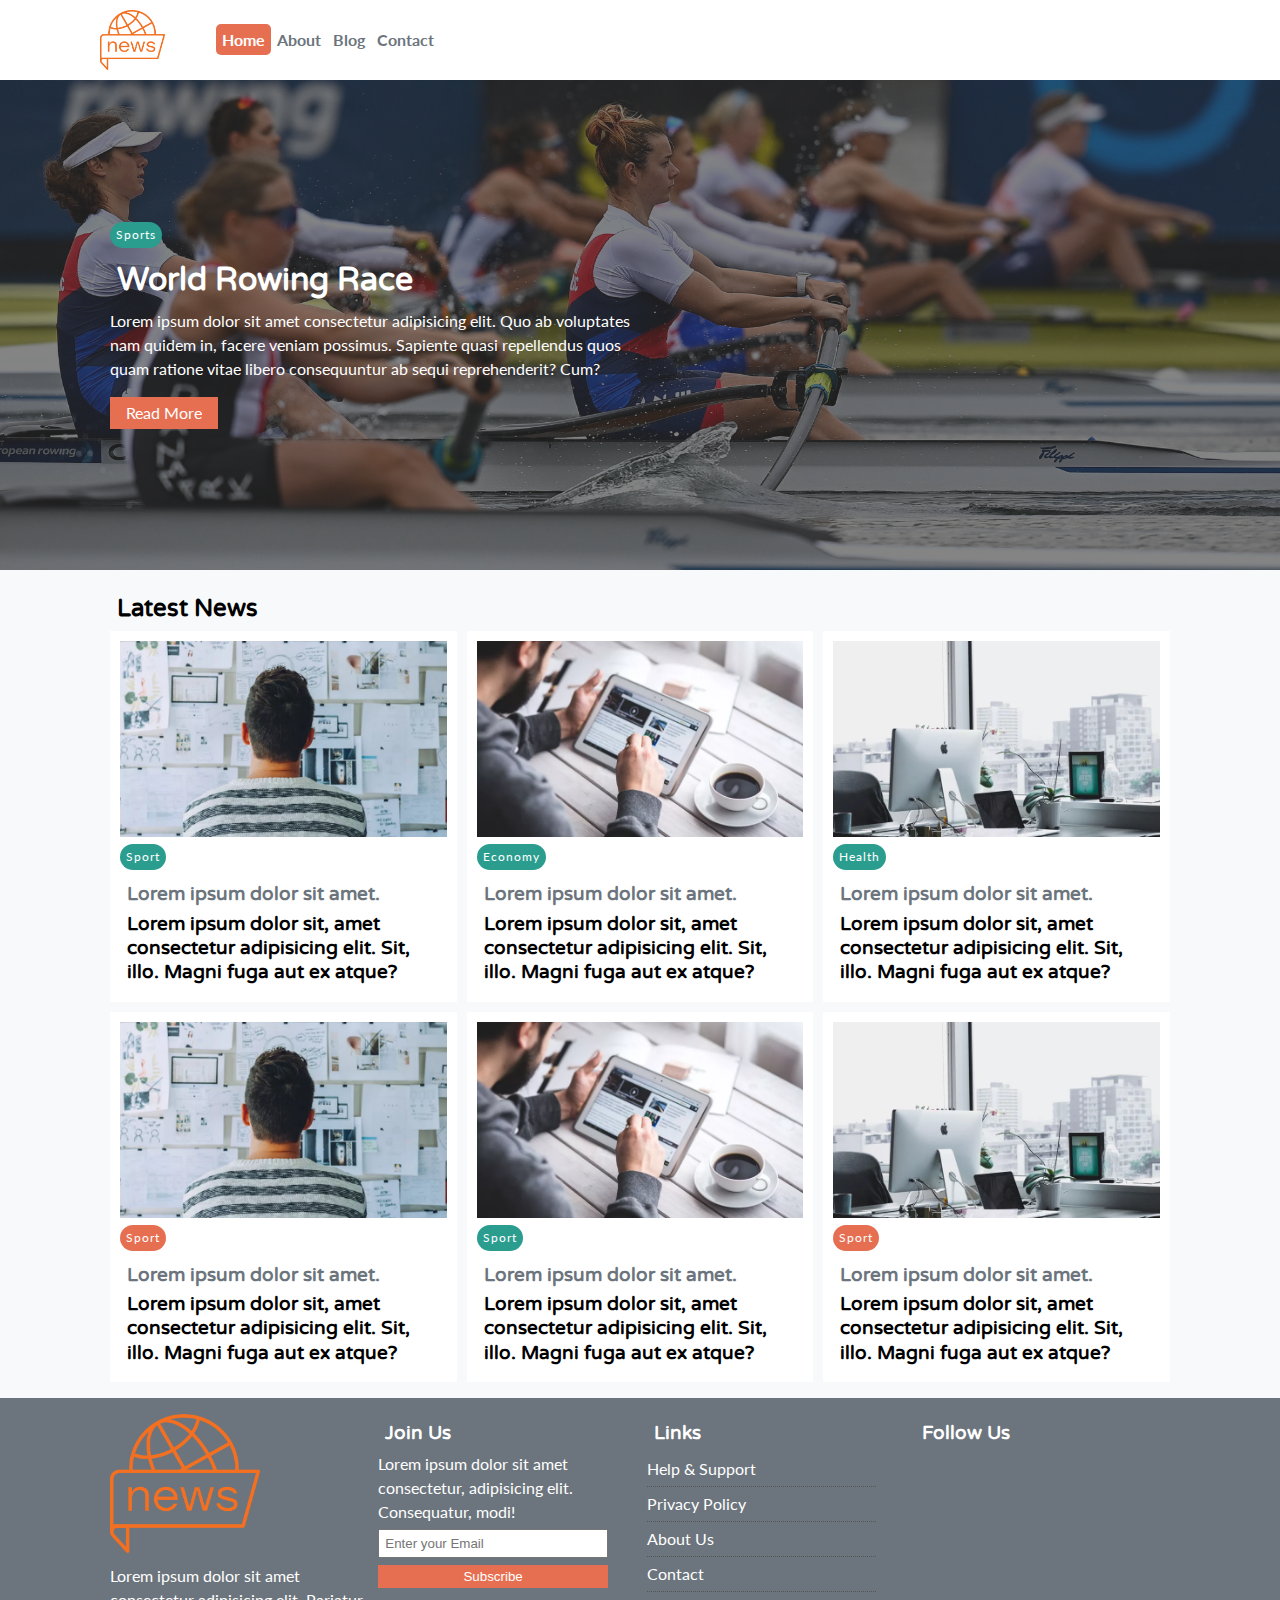
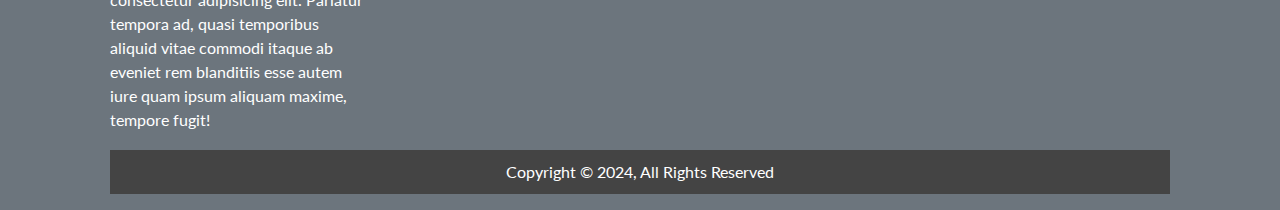
<file: NEWS-SITE/index.html>
<!DOCTYPE html>
<html lang="tr">
<head>
    <meta charset="UTF-8">
    <meta http-equiv="X-UA-Compatible" content="IE=edge">
    <meta name="viewport" content="width=device-width, initial-scale=1.0">
    <link rel="stylesheet" href="https://cdnjs.cloudflare.com/ajax/libs/font-awesome/5.9.0/css/all.min.css" integrity="sha512-q3eWabyZPc1XTCmF+8/LuE1ozpg5xxn7iO89yfSOd5/oKvyqLngoNGsx8jq92Y8eXJ/IRxQbEC+FGSYxtk2oiw==" crossorigin="anonymous" referrerpolicy="no-referrer" />
    <link href="https://fonts.googleapis.com/css2?family=Lato&family=Varela+Round&display=swap" rel="stylesheet">
    <link rel="stylesheet" href="css/style.css">
    <link rel="stylesheet" media="screen and (max-width:768px)" href="css/mobile.css">
    <title>News Site</title>
</head>
<body>
    <!-- navbar -->
    <nav id="main-nav" class="nav">
        <div class="container">
            <img src="img/logo.png" alt="" class="logo">
            <ul>
                <li><a class="active" href="index.html">Home</a></li>
                <li><a href="about.html">About</a></li>
                <li><a href="blog.html">Blog</a></li>
                <li><a href="contact.html">Contact</a></li>
            </ul>
            <div class="social-icons">
                <a href="#"><i class="fab fa-facebook fa-2x"></i></a>
                <a href="#"><i class="fab fa-twitter fa-2x"></i></a>
                <a href="#"><i class="fab fa-instagram fa-2x"></i></a>
                <a href="#"><i class="fab fa-youtube fa-2x"></i></a>
            </div>
        </div>
    </nav>
    <!-- header -->
    <header id="header">
        <div class="container">
            <div class="header-container">
                <div class="header-content">
                    <div class="category bg-secondary">Sports</div>
                    <h1>World Rowing Race</h1>
                    <p class="mb-4">Lorem ipsum dolor sit amet consectetur adipisicing elit. Quo ab voluptates nam quidem in, facere veniam possimus. Sapiente quasi repellendus quos quam ratione vitae libero consequuntur ab sequi reprehenderit? Cum?</p>
                    <a href="#" class="btn btn-primary">Read More</a>
                </div>
            </div>
        </div>
    </header>
    <!-- article -->
    <section id="main-articles" class="py-2">
        <div class="container">
            <h2>Latest News</h2>
            <div class="articles-container">
                <article class="card">
                    <img src="img/img-1.webp" alt="">
                    <div>
                        <div class="category bg-secondary">Sport</div>
                        <h3>
                            <a href="article.html">Lorem ipsum dolor sit amet.</a>
                            <p>Lorem ipsum dolor sit, amet consectetur adipisicing elit. Sit, illo. Magni fuga aut ex atque?</p>
                        </h3>
                    </div>
                </article>
                <article class="card">
                    <img src="img/img-2.webp" alt="">
                    <div>
                        <div class="category bg-secondary">Economy</div>
                        <h3>
                            <a href="article.html">Lorem ipsum dolor sit amet.</a>
                            <p>Lorem ipsum dolor sit, amet consectetur adipisicing elit. Sit, illo. Magni fuga aut ex atque?</p>
                        </h3>
                    </div>
                </article>
                <article class="card">
                    <img src="img/img-3.webp" alt="">
                    <div>
                        <div class="category bg-secondary">Health</div>
                        <h3>
                            <a href="article.html">Lorem ipsum dolor sit amet.</a>
                            <p>Lorem ipsum dolor sit, amet consectetur adipisicing elit. Sit, illo. Magni fuga aut ex atque?</p>
                        </h3>
                    </div>
                </article>
                <article class="card">
                    <img src="img/img-1.webp" alt="">
                    <div>
                        <div class="category bg-primary">Sport</div>
                        <h3>
                            <a href="article.html">Lorem ipsum dolor sit amet.</a>
                            <p>Lorem ipsum dolor sit, amet consectetur adipisicing elit. Sit, illo. Magni fuga aut ex atque?</p>
                        </h3>
                    </div>
                </article>
                <article class="card">
                    <img src="img/img-2.webp" alt="">
                    <div>
                        <div class="category bg-secondary">Sport</div>
                        <h3>
                            <a href="article.html">Lorem ipsum dolor sit amet.</a>
                            <p>Lorem ipsum dolor sit, amet consectetur adipisicing elit. Sit, illo. Magni fuga aut ex atque?</p>
                        </h3>
                    </div>
                </article>
                <article class="card">
                    <img src="img/img-3.webp" alt="">
                    <div>
                        <div class="category bg-primary">Sport</div>
                        <h3>
                            <a href="article.html">Lorem ipsum dolor sit amet.</a>
                            <p>Lorem ipsum dolor sit, amet consectetur adipisicing elit. Sit, illo. Magni fuga aut ex atque?</p>
                        </h3>
                    </div>
                </article>
                
            </div>
        </div>
    </section>
    <!-- footer -->
    <footer id="main-footer" class="py-2">
        <div class="container footer-container">
            <div>
                <img src="img/logo.png" alt="">
                <p>Lorem ipsum dolor sit amet consectetur adipisicing elit. Pariatur tempora ad, quasi temporibus aliquid vitae commodi itaque ab eveniet rem blanditiis esse autem iure quam ipsum aliquam maxime, tempore fugit!</p>
            </div>
            <div>
                <h3>Join Us</h3>
                <p>Lorem ipsum dolor sit amet consectetur, adipisicing elit. Consequatur, modi!</p>
                <form action="">
                    <input type="email" name="" id="" placeholder="Enter your Email">
                    <input type="submit" value="Subscribe" class="btn btn-primary">
                </form>
            </div>
            <div>
                <h3>Links</h3>
                <ul>
                    <li><a href="#">Help & Support</a></li>
                    <li><a href="#">Privacy Policy</a></li>
                    <li><a href="#">About Us</a></li>
                    <li><a href="#">Contact</a></li>
                </ul>
            </div>
            <div>
                <h3>Follow Us</h3>
                <div >
                    <a href=""><i class="fab fa-facebook fa-2x"></i></a>
                    <a href=""><i class="fab fa-twitter fa-2x"></i></a>
                    <a href=""><i class="fab fa-instagram fa-2x"></i></a>
                    <a href=""><i class="fab fa-youtube fa-2x"></i></a>
                </div>
            </div>
            <div>
                <p>Copyright &copy; 2024, All Rights Reserved </p>
            </div>
        </div>
    </footer>
</body>
</html>
</file>
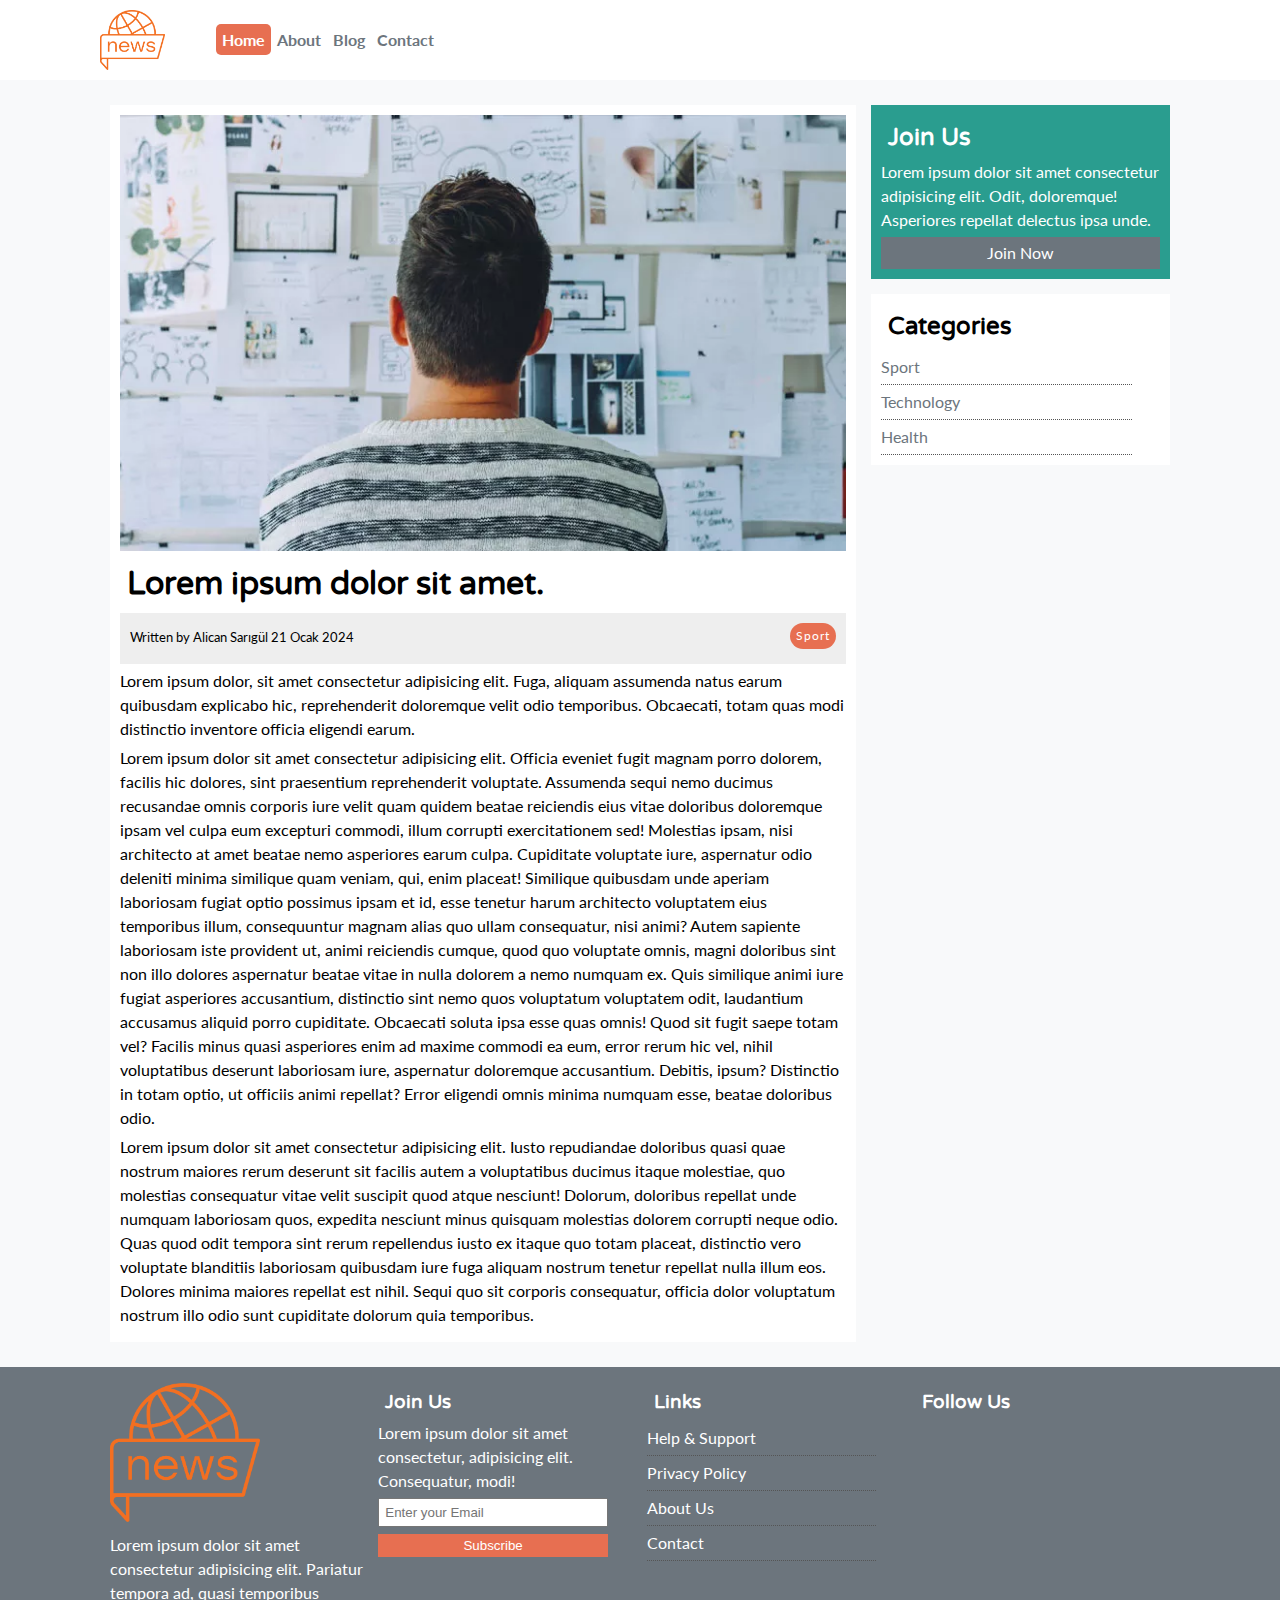
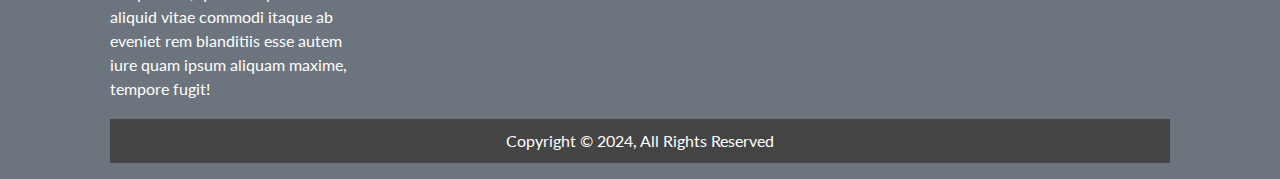
<file: NEWS-SITE/article.html>
<!DOCTYPE html>
<html lang="tr">
<head>
    <meta charset="UTF-8">
    <meta http-equiv="X-UA-Compatible" content="IE=edge">
    <meta name="viewport" content="width=device-width, initial-scale=1.0">
    <link rel="stylesheet" href="https://cdnjs.cloudflare.com/ajax/libs/font-awesome/5.9.0/css/all.min.css" integrity="sha512-q3eWabyZPc1XTCmF+8/LuE1ozpg5xxn7iO89yfSOd5/oKvyqLngoNGsx8jq92Y8eXJ/IRxQbEC+FGSYxtk2oiw==" crossorigin="anonymous" referrerpolicy="no-referrer" />
    <link href="https://fonts.googleapis.com/css2?family=Lato&family=Varela+Round&display=swap" rel="stylesheet">
    <link rel="stylesheet" href="css/style.css">
    <link rel="stylesheet" media="screen and (max-width:768px)" href="css/mobile.css">
    <title>News Site</title>
</head>
<body>
    <!-- navbar -->
    <nav id="main-nav" class="nav">
        <div class="container">
            <img src="img/logo.png" alt="" class="logo">
            <ul>
                <li><a class="active" href="index.html">Home</a></li>
                <li><a href="about.html">About</a></li>
                <li><a href="blog.html">Blog</a></li>
                <li><a href="contact.html">Contact</a></li>
            </ul>
            <div class="social-icons">
                <a href="#"><i class="fab fa-facebook fa-2x"></i></a>
                <a href="#"><i class="fab fa-twitter fa-2x"></i></a>
                <a href="#"><i class="fab fa-instagram fa-2x"></i></a>
                <a href="#"><i class="fab fa-youtube fa-2x"></i></a>
            </div>
        </div>
    </nav>

    <section id="articles">
        <div class="container">
            <div class="page-container">
                <article id="article" class="card">
                    <img src="img/img-1.webp" alt="">
                    <h1>Lorem ipsum dolor sit amet.</h1>
                    <div class="meta">
                        <small>
                            <i class="fas fa-user"></i>Written by Alican Sarıgül 21 Ocak 2024
                        </small>
                        <div class="category bg-primary">Sport</div>
                    </div>
                    <p>Lorem ipsum dolor, sit amet consectetur adipisicing elit. Fuga, aliquam assumenda natus earum quibusdam explicabo hic, reprehenderit doloremque velit odio temporibus. Obcaecati, totam quas modi distinctio inventore officia eligendi earum.</p>
                    <p>Lorem ipsum dolor sit amet consectetur adipisicing elit. Officia eveniet fugit magnam porro dolorem, facilis hic dolores, sint praesentium reprehenderit voluptate. Assumenda sequi nemo ducimus recusandae omnis corporis iure velit quam quidem beatae reiciendis eius vitae doloribus doloremque ipsam vel culpa eum excepturi commodi, illum corrupti exercitationem sed! Molestias ipsam, nisi architecto at amet beatae nemo asperiores earum culpa. Cupiditate voluptate iure, aspernatur odio deleniti minima similique quam veniam, qui, enim placeat! Similique quibusdam unde aperiam laboriosam fugiat optio possimus ipsam et id, esse tenetur harum architecto voluptatem eius temporibus illum, consequuntur magnam alias quo ullam consequatur, nisi animi? Autem sapiente laboriosam iste provident ut, animi reiciendis cumque, quod quo voluptate omnis, magni doloribus sint non illo dolores aspernatur beatae vitae in nulla dolorem a nemo numquam ex. Quis similique animi iure fugiat asperiores accusantium, distinctio sint nemo quos voluptatum voluptatem odit, laudantium accusamus aliquid porro cupiditate. Obcaecati soluta ipsa esse quas omnis! Quod sit fugit saepe totam vel? Facilis minus quasi asperiores enim ad maxime commodi ea eum, error rerum hic vel, nihil voluptatibus deserunt laboriosam iure, aspernatur doloremque accusantium. Debitis, ipsum? Distinctio in totam optio, ut officiis animi repellat? Error eligendi omnis minima numquam esse, beatae doloribus odio.</p>
                    <p>Lorem ipsum dolor sit amet consectetur adipisicing elit. Iusto repudiandae doloribus quasi quae nostrum maiores rerum deserunt sit facilis autem a voluptatibus ducimus itaque molestiae, quo molestias consequatur vitae velit suscipit quod atque nesciunt! Dolorum, doloribus repellat unde numquam laboriosam quos, expedita nesciunt minus quisquam molestias dolorem corrupti neque odio. Quas quod odit tempora sint rerum repellendus iusto ex itaque quo totam placeat, distinctio vero voluptate blanditiis laboriosam quibusdam iure fuga aliquam nostrum tenetur repellat nulla illum eos. Dolores minima maiores repellat est nihil. Sequi quo sit corporis consequatur, officia dolor voluptatum nostrum illo odio sunt cupiditate dolorum quia temporibus.</p>
                </article>
                <aside class="card bg-secondary">
                    <h2>Join Us</h2>
                    <p>Lorem ipsum dolor sit amet consectetur adipisicing elit. Odit, doloremque! Asperiores repellat delectus ipsa unde.</p>
                    <a href="#" class="btn btn-dark btn-block">Join Now</a>
                </aside>
                <aside id="categories" class="card">
                    <h2>Categories</h2>
                    <ul>
                        <li><a href="#"><i class="fas fa-chevron-right"></i> Sport</a></li>
                        <li><a href="#"><i class="fas fa-chevron-right"></i> Technology</a></li>
                        <li><a href="#"><i class="fas fa-chevron-right"></i> Health</a></li>
                    </ul>
                </aside>
            </div>
        </div>
    </section>
 
    <!-- footer -->
    <footer id="main-footer" class="py-2">
        <div class="container footer-container">
            <div>
                <img src="img/logo.png" alt="">
                <p>Lorem ipsum dolor sit amet consectetur adipisicing elit. Pariatur tempora ad, quasi temporibus aliquid vitae commodi itaque ab eveniet rem blanditiis esse autem iure quam ipsum aliquam maxime, tempore fugit!</p>
            </div>
            <div>
                <h3>Join Us</h3>
                <p>Lorem ipsum dolor sit amet consectetur, adipisicing elit. Consequatur, modi!</p>
                <form action="">
                    <input type="email" name="" id="" placeholder="Enter your Email">
                    <input type="submit" value="Subscribe" class="btn btn-primary">
                </form>
            </div>
            <div>
                <h3>Links</h3>
                <ul>
                    <li><a href="#">Help & Support</a></li>
                    <li><a href="#">Privacy Policy</a></li>
                    <li><a href="#">About Us</a></li>
                    <li><a href="#">Contact</a></li>
                </ul>
            </div>
            <div>
                <h3>Follow Us</h3>
                <div >
                    <a href=""><i class="fab fa-facebook fa-2x"></i></a>
                    <a href=""><i class="fab fa-twitter fa-2x"></i></a>
                    <a href=""><i class="fab fa-instagram fa-2x"></i></a>
                    <a href=""><i class="fab fa-youtube fa-2x"></i></a>
                </div>
            </div>
            <div>
                <p>Copyright &copy; 2024, All Rights Reserved </p>
            </div>
        </div>
    </footer>
</body>
</html>
</file>
<file: NEWS-SITE/css/style.css>
:root {
    --primary-color: #e76f51;
    --secondary-color: #2a9d8f;
    --light-color: #f8f9fa;
    --dark-color: #6c757d;
    --max-width: 1100px;
}

* {
    margin: 0;
    padding: 0;
    box-sizing: border-box;
}

html {
    font-size: 10px;
}

body {
    font-family: 'Lato', sans-serif;
    font-size: 1.6rem;
    line-height: 1.5;
    background-color: var(--light-color);
}

a {
    color: var(--dark-color);
    text-decoration: none;
}

ul {
    list-style: none;
}

img {
    width: 100%;
}

h1, h2, h3, h4, h5, h6 {
    font-family: 'Varela Round', sans-serif;
    margin: .7rem;
    line-height: 1.3;
}

p {
    margin: .5rem 0;
}

/* utils */
.container {
    max-width: var(--max-width);
    margin: 0 auto;
    padding: 0 2rem;
}

.btn {
    display: inline-block;
    border: none;
    background-color: var(--dark-color);
    color: #fff;
    padding: .4rem 1.6rem;
    text-align: center;
}

.btn-light { background-color: var(--light-color);}
.btn-dark { background-color: var(--dark-color);}
.btn-primary { background-color: var(--primary-color);}

.btn:hover {opacity: 0.8;}

.btn-block {
    display: block;
    width: 100%;
    text-align: center;
}

.bg-primary {background-color: var(--primary-color); color: #fff;}
.bg-secondary {background-color: var(--secondary-color) !important; color: #fff;}
.bg-light {background-color: var(--light-color); color: var(--dark-color);}
.bg-dark {background-color: var(--dark-color); color: #fff; }

.p-1 {padding: 0.5rem;}
.p-2 {padding: 0.6rem;}
.p-3 {padding: 0.8rem;}
.p-4 {padding: 1rem;}

.pt-1 {padding-top: 0.5rem;}
.pt-2 {padding-top: 0.6rem;}
.pt-3 {padding-top: 0.8rem;}
.pt-4 {padding-top: 1rem;}

.py-1 { padding-top: 0.5rem; padding-bottom: 0.5rem; }
.py-2 { padding-top: 1.6rem; padding-bottom: 1.6rem; }

.px-1 { padding-right: 0.5rem; padding-left: 0.5rem; }
.px-2 { padding-right: 0.6rem; padding-left: 0.6rem; }

.m-1 {margin: 0.5rem;}
.m-2 {margin: 0.6rem;}
.m-3 {margin: 0.8rem;}
.m-4 {margin: 1rem;}

.mb-1 {margin-bottom: 0.5rem;}
.mb-2 {margin-bottom: 0.6rem;}
.mb-3 {margin-bottom: 0.8rem;}
.mb-4 {margin-bottom: 1.6rem;}


.card {
    background-color: #fff;
    padding: 1rem;
}

.card-primary {
    background-color: var(--primary-color);
    padding: 1rem;
}

.category{
    display: inline-block;
    color: #fff;
    font-size: 1.2rem;
    letter-spacing: 1px;
    padding: .4rem .6rem;
    border-radius: 15px;
    margin-bottom: .5rem;
}


/* navbar */
#main-nav{
    background-color: #fff;
    position: sticky;
    top: 0;
    z-index: 3;
}

#main-nav .container{
    display: grid;
    grid-template-columns: 0.6fr 3fr 2fr;
    padding: 1rem;
    align-items: center;
}
#main-nav .logo {
    width: 65px;
}
/* justify-self özelliği grid yapısıyla alakalı yani display flex'ten sonra ben padding vererek arasındaki boşlukları artırabilirim vs ama justify-self özelliği ile nereden başlaması gerektiğini seçebilirim */
#main-nav ul{
    display: flex;
    justify-self: start;
}
#main-nav ul li a{
    padding: 0.6rem;
    font-weight: bold;
}
#main-nav ul li a:hover{
    background-color: var(--light-color);
    color: var(--dark-color);
}

#main-nav ul li a.active{
    background-color: var(--primary-color);
    color: #fff;
    border-radius: 5px;
}
#main-nav .social-icons{
    justify-self: end;
}

/* header */
#header{
    color: #fff;
    background: #333;
    padding: 2rem;
    position: relative;

}

#header::before{
    content: '';
    background: url('../img/rowing.jpeg');
    background-repeat: no-repeat;
    background-size: cover;
    background-position: center;
    position: absolute;
    top: 0;
    left: 0;
    width: 100%;
    height: 100%;
    opacity: 0.4;
}
#header .header-container{
    display: grid;
    grid-template-columns: repeat(2,1fr);
    height: 50vh;
    align-items: center;
    justify-content: center;
}
#header .header-content{
    z-index: 2;
}

/* articles */

#main-articles .articles-container{
    display: grid;
    grid-template-columns: repeat(3,1fr);
    gap: 1rem;
}

/* footer */

#main-footer{
    background-color: var(--dark-color);
    color: #fff;
}
#main-footer img{
    width: 150px;
}
#main-footer a{
    color: #fff;
}
#main-footer .footer-container{
    display: grid;
    grid-template-columns: repeat(4,1fr);
    gap: 1.3rem;
}
#main-footer .footer-container> *:last-child{
    background-color: #444;
    grid-column: 1/ span 4; 
    padding: .5rem;
    text-align: center; 
}
#main-footer .footer-container input[type='email']{
    width: 90%;
    padding: .5rem;
    margin-bottom: .5rem;
}
#main-footer .footer-container input[type='submit']{
    width: 90%;
}
#main-footer .footer-container ul li{
    padding: .5rem 0;
    border-bottom: 1px dotted #555;
    width: 90%;
}
#main-footer .footer-container ul li a:hover{
    color: var(--primary-color);
}


/* article details */

.page-container{
    display: grid;
    grid-template-columns: 5fr 2fr;
    margin: 2.5rem 0;
    gap: 1.5rem;
}

.page-container > *:first-child{
    grid-row: 1 / span 3;
}

#article .meta{
    display: flex;
    justify-content: space-between;
    padding: 1rem;
    background-color: #eee;
    align-items: center;
}
.page-container #categories ul li{
    padding: .5rem 0;
    border-bottom: 1px dotted #555;
    width: 90%;
}

.page-container #categories ul li a:hover{
    color: var(--primary-color);
}
</file>
<file: NEWS-SITE/css/mobile.css>
#main-nav .social-icons{
    display: none;
}
#main-nav .container{
    grid-template-columns: 1fr;
    gap: 1.2rem;
}
#main-nav ul,
#main-nav img{
    justify-self: center;
}

#main-articles .articles-container{
    grid-template-columns: repeat(2,1fr);
}

@media (max-width:600px) {
    #header .header-container,
    #main-articles .articles-container,
    #main-footer .footer-container
    {
        grid-template-columns: 1fr;
    }

    #main-footer .footer-container > *:last-child{
        grid-column: 1;
    }
    #main-footer .footer-container > *{
        border-bottom: 1px dotted #444;
        padding-bottom: 1rem;
    }
    .page-container{
        grid-template-columns: 1fr;
    }

}
</file>
